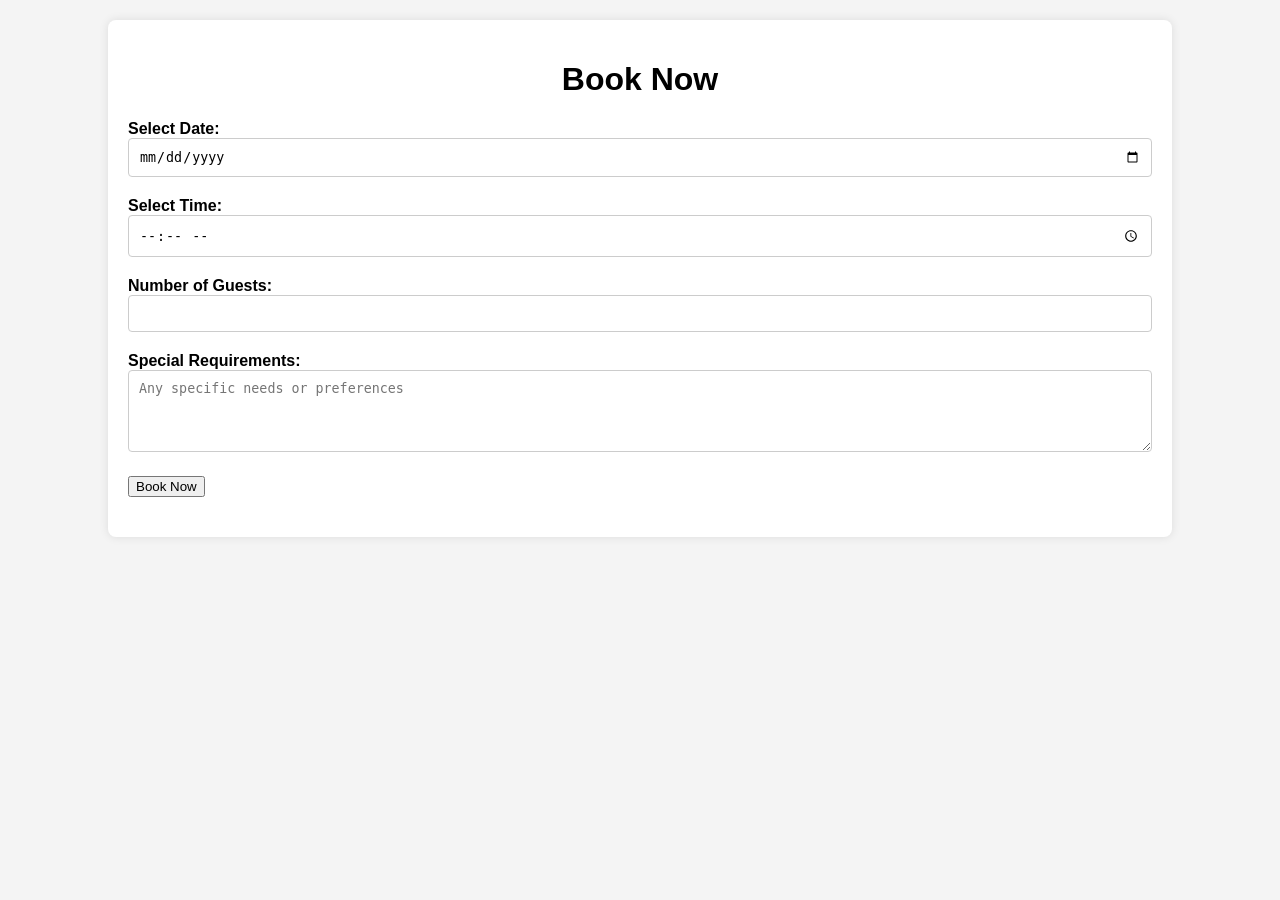
<file: Book.html>
<!DOCTYPE html>
<html lang="en">
<head>
  <meta charset="UTF-8">
  <title>Book Now</title>
  <link rel="stylesheet" href="Book.css">
</head>
<body>
  <div class="container">
    <h1>Book Now </h1>
    <form action="booking_confirmation.php" method="post">
      <div class="form-group">
        <label for="date">Select Date:</label>
        <input type="date" id="date" name="date" required>
      </div>
      <div class="form-group">
        <label for="time">Select Time:</label>
        <input type="time" id="time" name="time" required>
      </div>
      <div class="form-group">
        <label for="guests">Number of Guests:</label>
        <input type="number" id="guests" name="guests" min="1" required>
      </div>
      <div class="form-group">
        <label for="requirements">Special Requirements:</label>
        <textarea id="requirements" name="requirements" rows="4" placeholder="Any specific needs or preferences"></textarea>
      </div>
      <div class="form-group">
        <input type="submit" value="Book Now" onclick="say()">
      <script>
        function say(){
          alert("Booking Confirmed")
        }
      </script>
      </div>
    </form>
  </div>
</body>
</html>
</file>
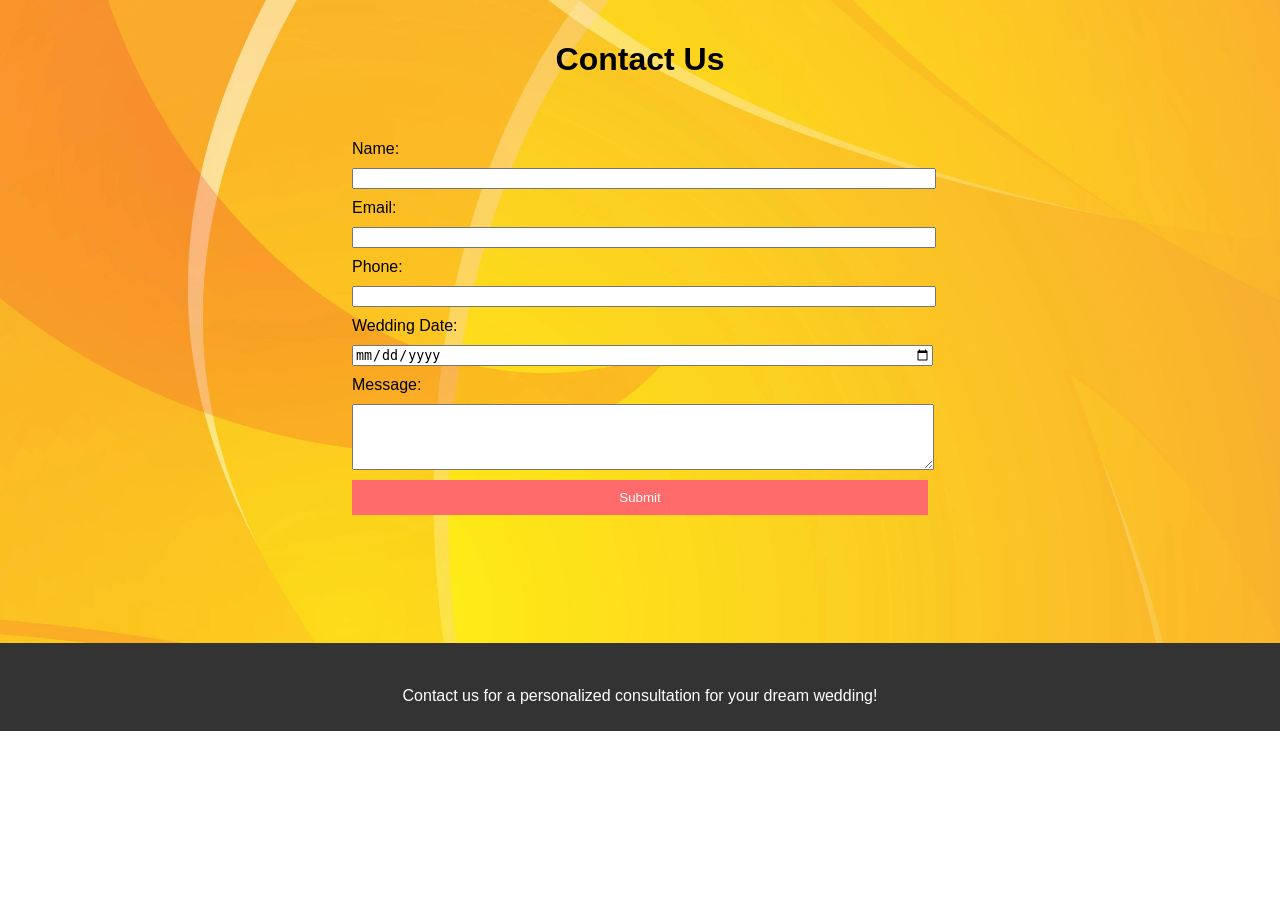
<file: consult.html>
<!DOCTYPE html>
<html lang="en">
<head>
  <meta charset="UTF-8">
  <meta name="viewport" content="width=device-width, initial-scale=1.0">
  <title>Consultation Page</title>
  <link rel="stylesheet" href="consult.css">
</head>
<body>
  <div class="hello">
  <header>
    <h1>Contact Us</h1>
  </header>
  
  <main><div class="card">
    <form action="#">
      <label for="name">Name:</label>
      <input type="text" id="name" name="name" required>
      
      <label for="email">Email:</label>
      <input type="email" id="email" name="email" required>
      
      <label for="phone">Phone:</label>
      <input type="tel" id="phone" name="phone" required>
      
      <label for="date">Wedding Date:</label>
      <input type="date" id="date" name="date" required>
      
      <label for="message">Message:</label>
      <textarea id="message" name="message" rows="4" required></textarea>
      
      <input type="submit" value="Submit" onclick="say()">
      <script>
        function say(){
          alert("Your Response Submited")
        }
      </script>
    </form>
  </div></main>
  
  <br><br><br><br><br><br><footer>
    <br><p>Contact us for a personalized consultation for your dream wedding!</p>
  </footer>
</div></body>
</html>
</file>
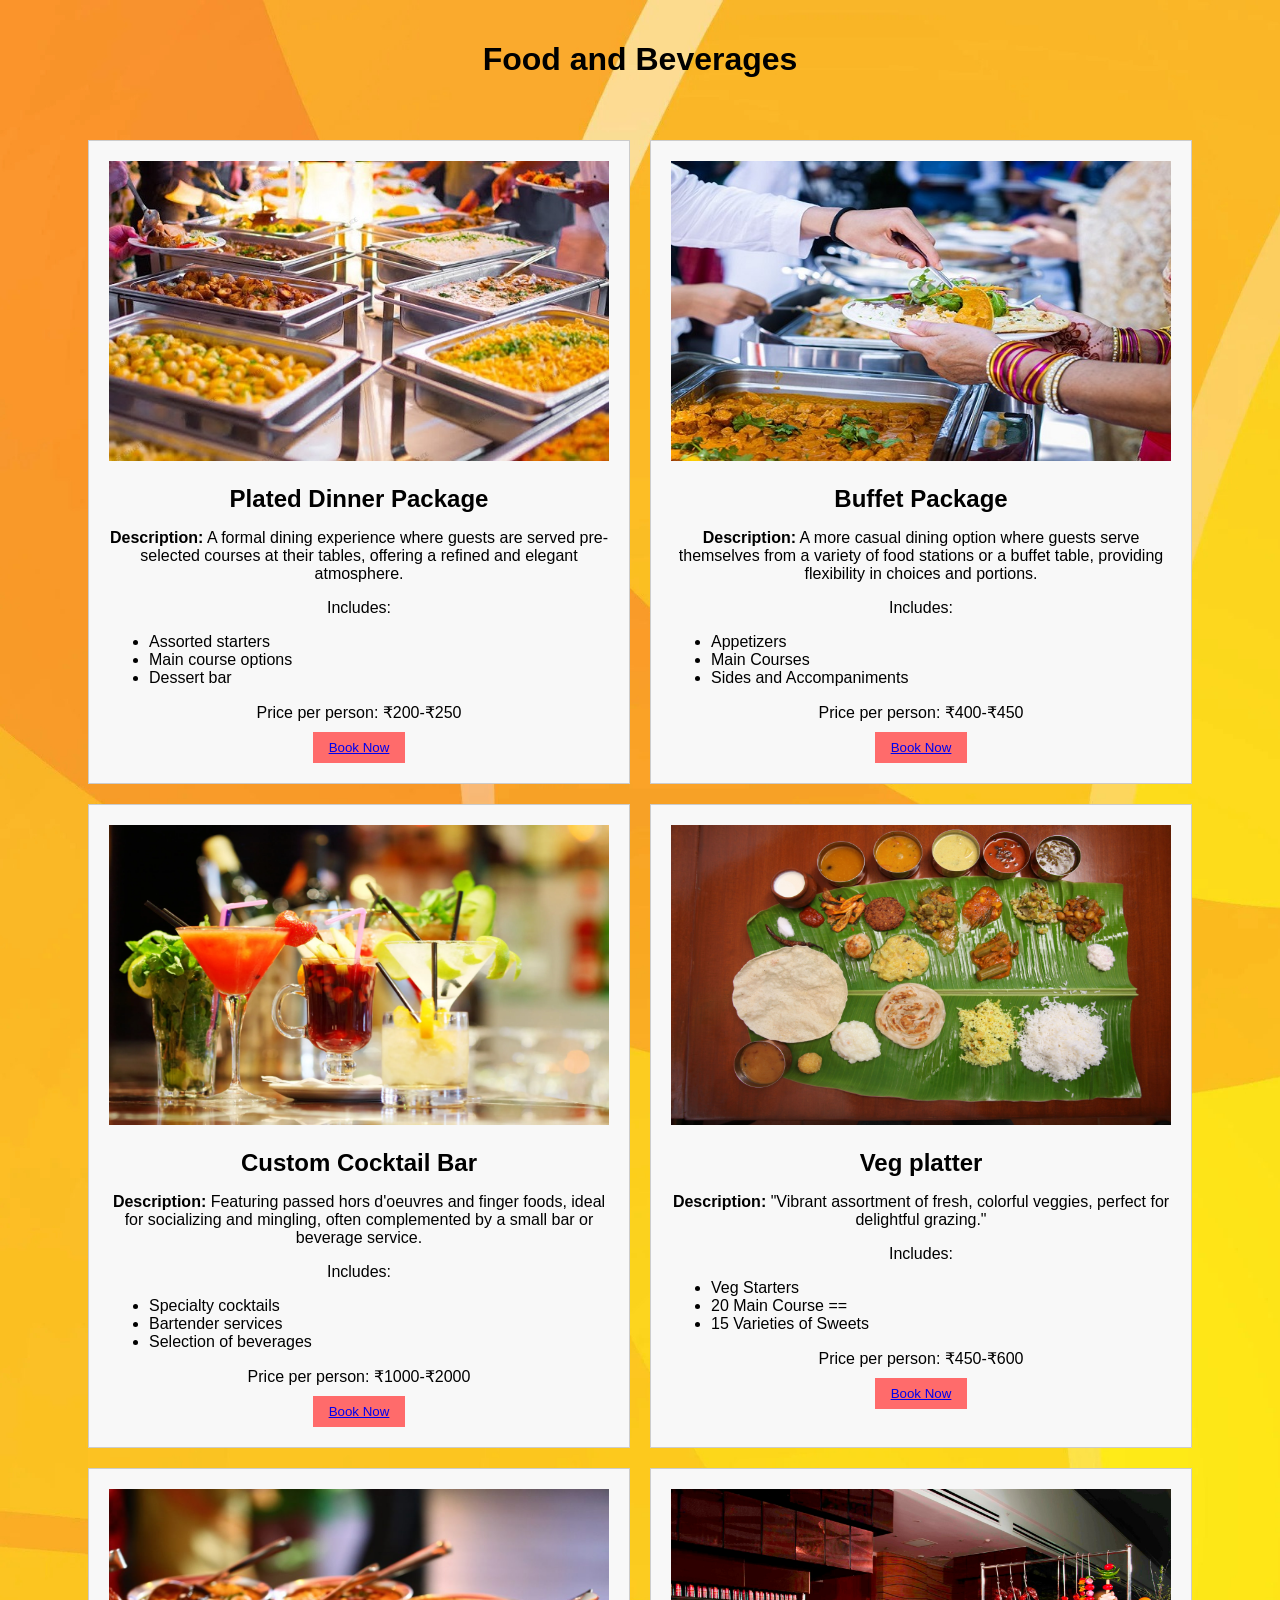
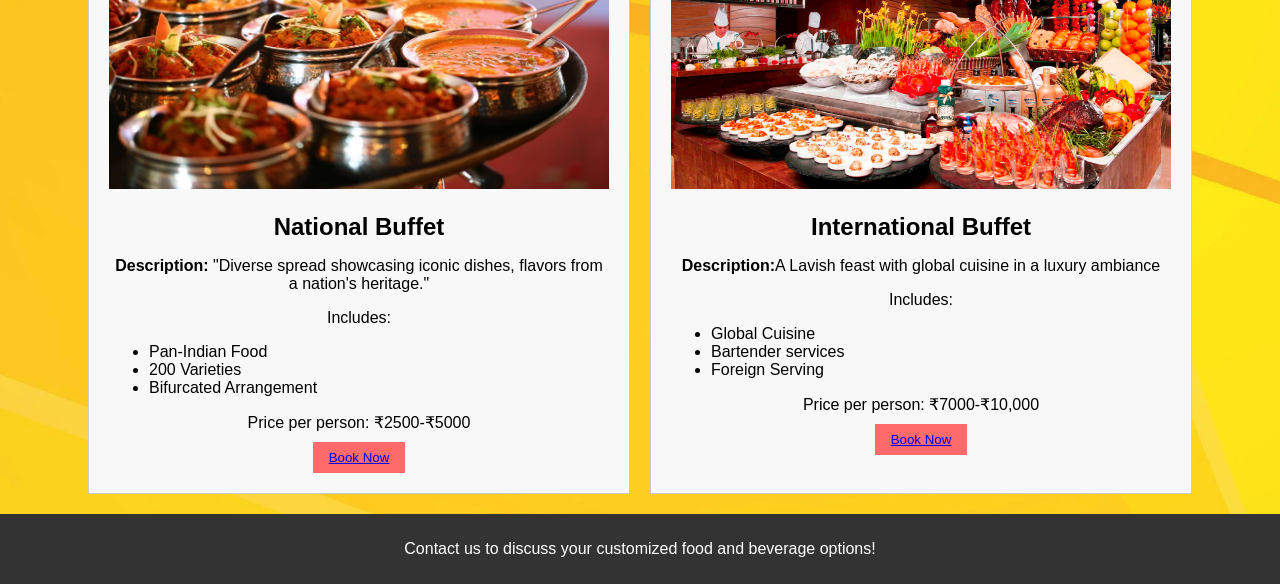
<file: food.html>
<!DOCTYPE html>
<html lang="en">
<head>
  <meta charset="UTF-8">
  <meta name="viewport" content="width=device-width, initial-scale=1.0">
  <title>Food and Beverages</title>
  <link rel="stylesheet" href="food.css">
</head>
<body>
  <header>
    <h1>Food and Beverages</h1>
  </header>
  
  <main class="menu-container">
    <div class="menu-item">
      <img src="f1.jpg" alt="Food Image 1" height="300px" width="500px">
      <h2>Plated Dinner Package</h2>
      <p><b>Description:</b> A formal dining experience where guests are served pre-selected courses at their tables, offering a refined and elegant atmosphere.</p>
      <p>Includes:
        <ul>
          <li>Assorted starters</li>
          <li>Main course options</li>
          <li>Dessert bar</li>
       
        </ul>
      </p>
      <p>Price per person: ₹200-₹250</p>
      <button><a href="Book.html">Book Now</a></button>
    </div>
    
   
    
    <div class="menu-item">
      <img src="f2.jpg" alt="Food Image 2"  height="300px" width="500px">
      <h2>Buffet Package</h2>
      <p><b>Description:</b> A more casual dining option where guests serve themselves from a variety of food stations or a buffet table, providing flexibility in choices and portions.</p>
      <p>Includes:
        <ul>
          <li>Appetizers</li>
          <li>Main Courses</li>
          <li>Sides and Accompaniments</li>
         
        </ul>
      </p>
      <p>Price per person: ₹400-₹450</p>
      <button><a href="Book.html">Book Now</a></button>
    </div>
    
    

    <div class="menu-item">
        <img src="f3.webp" alt="Food Image 2" height="300px" width="500px">
        <h2>Custom Cocktail Bar</h2>
        <p><b>Description:</b> Featuring passed hors d'oeuvres and finger foods, ideal for socializing and mingling, often complemented by a small bar or beverage service.</p>
        <p>Includes:
          <ul>
            <li>Specialty cocktails</li>
            <li>Bartender services</li>
            <li>Selection of beverages</li>
            
          </ul>
        </p>
        <p>Price per person: ₹1000-₹2000</p>
        <button><a href="Book.html">Book Now</a></button>
      </div>


      <div class="menu-item">
        <img src="f4.jpg" alt="Food Image 2" height="300px" width="500px">
        <h2>Veg platter</h2>
        <p><b>Description:</b> "Vibrant assortment of fresh, colorful veggies, perfect for delightful grazing."</p>
        <p>Includes:
          <ul>
            <li>Veg Starters </li>
            <li>20 Main Course ==</li>
            <li>15 Varieties of Sweets</li>
         
          </ul>
        </p>
        <p>Price per person: ₹450-₹600</p>
        <button><a href="Book.html">Book Now</a></button>
      </div>


      <div class="menu-item">
        <img src="f5.jpg" alt="Food Image 2" height="300px" width="500px">
        <h2>National Buffet</h2>
        <p><b>Description:</b> "Diverse spread showcasing iconic dishes, flavors from a nation's heritage."</p>
        <p>Includes:
          <ul>
            <li>Pan-Indian Food</li>
            <li>200 Varieties</li>
            <li>Bifurcated Arrangement</li>
            
          </ul>
        </p>
        <p>Price per person: ₹2500-₹5000</p>
        <button><a href="Book.html">Book Now</a></button>
      </div>



      <div class="menu-item">
        <img src="f6.jpg" alt="Food Image 2" height="300px" width="500px">
        <h2>International Buffet</h2>
        <p><b>Description:</b>A Lavish feast with global cuisine in a luxury ambiance </p>
        <p>Includes:
          <ul>
            <li>Global Cuisine</li>
            <li>Bartender services</li>
            <li>Foreign Serving</li>
            
          </ul>
        </p>
        <p>Price per person: ₹7000-₹10,000</p>
        <button><a href="Book.html">Book Now</a></button>
      </div>
    
  </main>
  
  <footer>
    <p>Contact us to discuss your customized food and beverage options!</p>
  </footer>
</body>
</html>
</file>
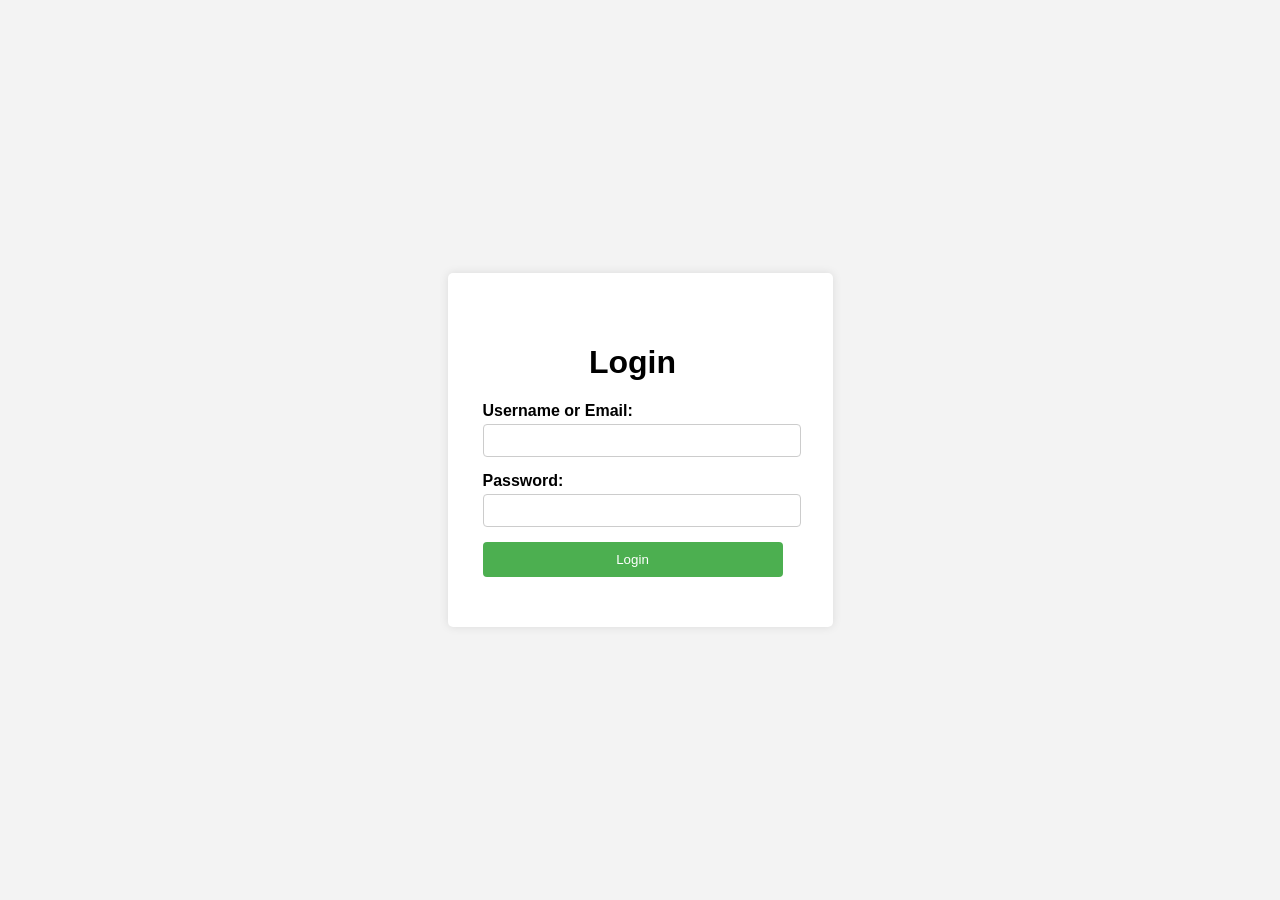
<file: login.html>
<!DOCTYPE html>
<html lang="en">
<head>
  <meta charset="UTF-8">
  <meta name="viewport" content="width=device-width, initial-scale=1.0">
  <title>Login</title>
  <link rel="stylesheet" href="login.css">
</head>
<body>
  <div class="login-container">
    <form class="login-form" action="/authenticate" method="POST">
      <h1>Login</h1>
      <div class="input-group">
        <label for="username">Username or Email:</label>
        <input type="text" id="username" name="username" required>
      </div>
      <div class="input-group">
        <label for="password">Password:</label>
        <input type="password" id="password" name="password" required>
      </div>
      <button type="submit">Login</button>
    </form>
  </div>
</body>
</html>
</file>
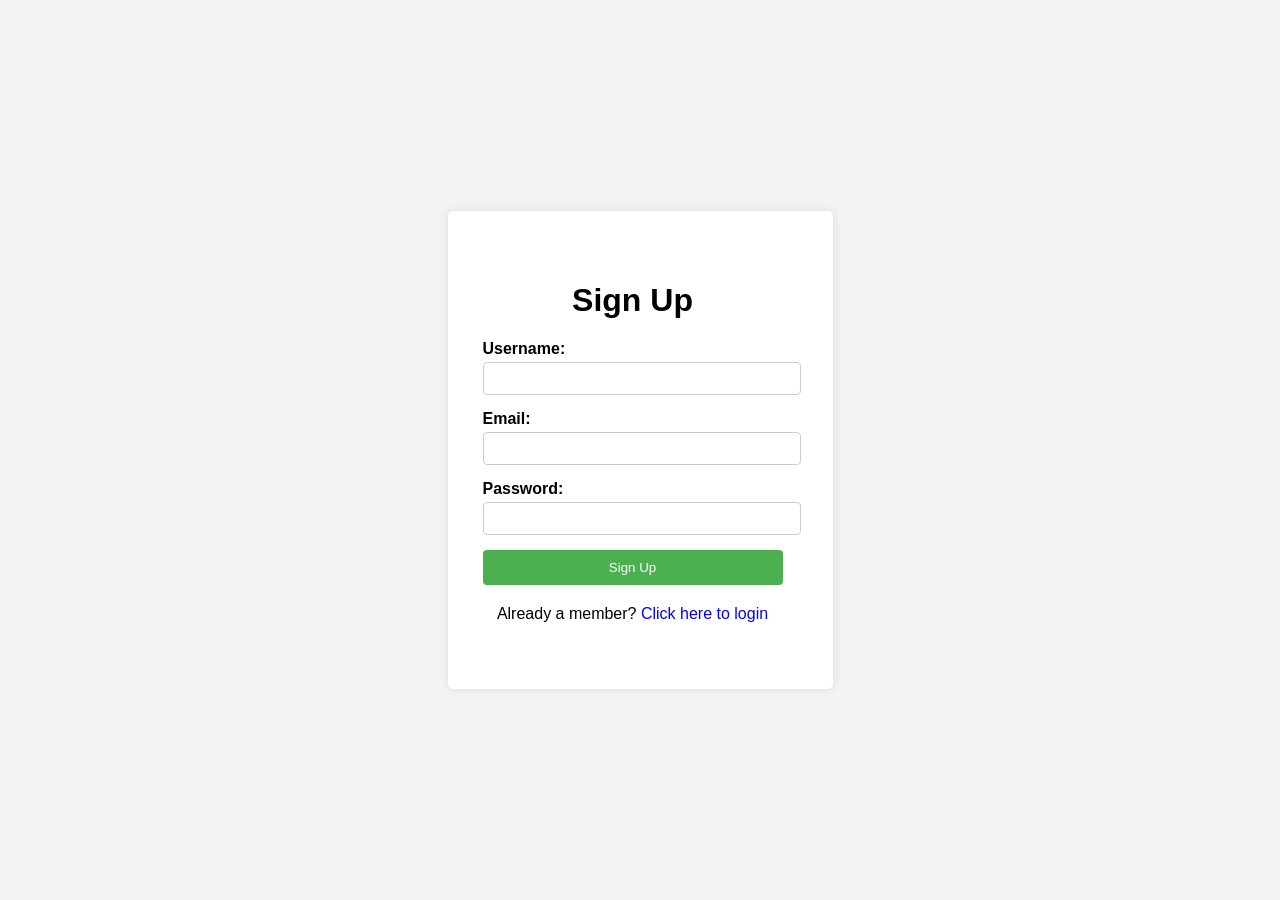
<file: signup.html>
<!DOCTYPE html>
<html lang="en">
<head>
  <meta charset="UTF-8">
  <meta name="viewport" content="width=device-width, initial-scale=1.0">
  <title>Sign Up</title>
  <link rel="stylesheet" href="signup.css">
</head>
<body>
  <div class="signup-container">
    <form class="signup-form" action="/register" method="POST">
      <h1>Sign Up</h1>
      <div class="input-group">
        <label for="username">Username:</label>
        <input type="text" id="username" name="username" required>
      </div>
      <div class="input-group">
        <label for="email">Email:</label>
        <input type="email" id="email" name="email" required>
      </div>
      <div class="input-group">
        <label for="password">Password:</label>
        <input type="password" id="password" name="password" required>
      </div>
      <button type="submit">Sign Up</button>
    </form>
    <div class="login-link">
      <p>Already a member? <a href="login.html">Click here to login</a></p>
    </div>
  </div>
</body>
</html>
</file>
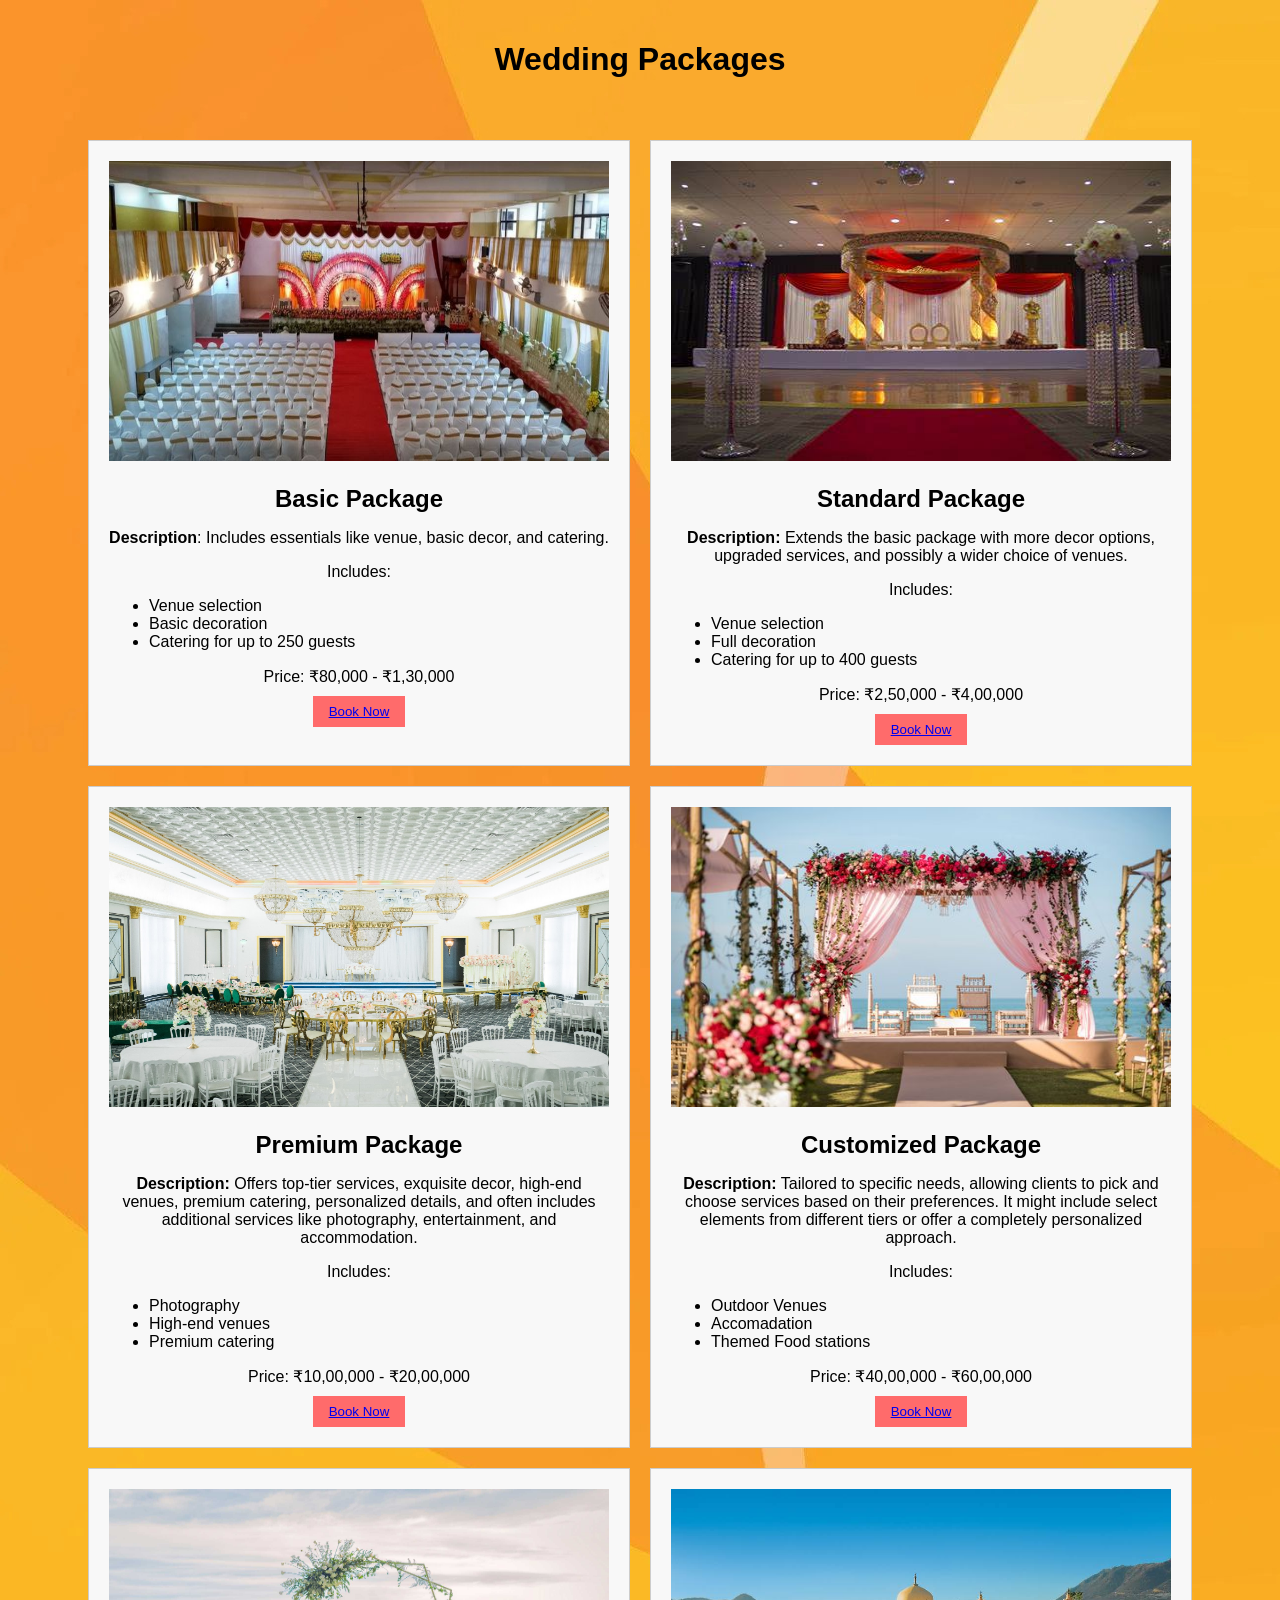
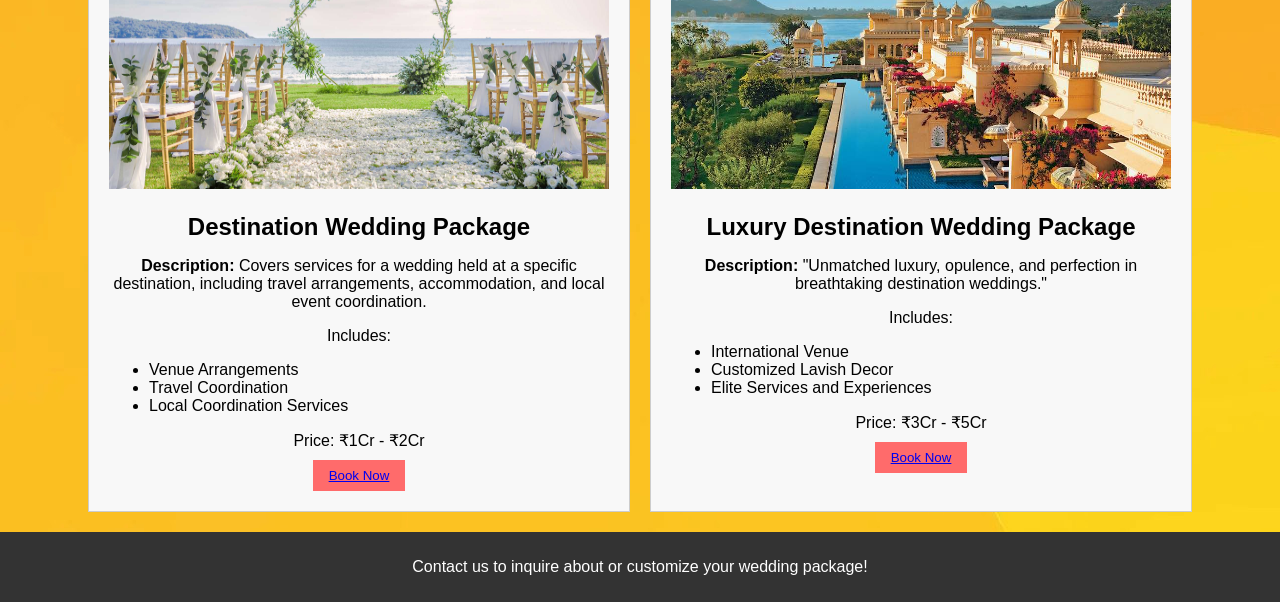
<file: wedding packages.html>
<!DOCTYPE html>
<html lang="en">
<head>
  <meta charset="UTF-8">
  <meta name="viewport" content="width=device-width, initial-scale=1.0">
  <title>Wedding Packages</title>
  <link rel="stylesheet" href="wedding packages.css">
</head>
<body>
  <header>
    <h1>Wedding Packages</h1>
  </header>
  
  <main class="packages-container">
    <div class="package">
      <img src="we1.webp" alt="Essential Package Image" height="300px" width="500px">
      <h2>Basic Package</h2>
      <p><b>Description</b>:  Includes essentials like venue, basic decor, and catering.</p>
      <p>Includes:
        <ul>
          <li>Venue selection</li>
          <li>Basic decoration</li>
          <li>Catering for up to 250 guests</li>
        
        </ul>
      </p>
      <p>Price: ₹80,000 - ₹1,30,000</p>
      <button><a href="Book.html">Book Now</a></button>
    </div>
    
  
    
    <div class="package">
      <img src="we2.jpeg" alt="Premium Package Image" height="300px" width="500px">
      <h2>Standard Package</h2>
      <p><b>Description:</b> Extends the basic package with more decor options, upgraded services, and possibly a wider choice of venues.</p>
      <p>Includes:
        <ul>
          <li>Venue selection</li>
          <li>Full decoration</li>
          <li>Catering for up to 400 guests</li>
         
        </ul>
      </p>
      <p>Price: ₹2,50,000 - ₹4,00,000</p>
      <button><a href="Book.html">Book Now</a></button>
    </div>


    <div class="package">
        <img src="we3.jpg" alt="Premium Package Image" height="300px" width="500px">
        <h2>Premium Package</h2>
        <p><b>Description:</b> Offers top-tier services, exquisite decor, high-end venues, premium catering, personalized details, and often includes additional services like photography, entertainment, and accommodation.</p>
        <p>Includes:
          <ul>
            <li>Photography</li>
            <li> High-end venues</li>
            <li>Premium catering</li>
           
          </ul>
        </p>
        <p>Price: ₹10,00,000 - ₹20,00,000</p>
        <button><a href="Book.html">Book Now</a></button>
      </div>


      <div class="package">
        <img src="we4.jpg" alt="Premium Package Image" height="300" width="500">
        <h2>Customized Package</h2>
        <p><b>Description:</b> Tailored to specific needs, allowing clients to pick and choose services based on their preferences. It might include select elements from different tiers or offer a completely personalized approach.</p>
        <p>Includes:
          <ul>
            <li>Outdoor Venues</li>
            <li>Accomadation</li>
            <li>Themed Food stations</li>
            
          </ul>
        </p>
        <p>Price: ₹40,00,000 - ₹60,00,000</p>
        <button><a href="Book.html">Book Now</a></button>
      </div>


      <div class="package">
        <img src="we5.jpg" alt="Premium Package Image" height="300px" width="500px">
        <h2>Destination Wedding Package</h2>
        <p><b>Description:</b> Covers services for a wedding held at a specific destination, including travel arrangements, accommodation, and local event coordination.</p>
        <p>Includes:
          <ul>
            <li>Venue Arrangements</li>
            <li>Travel Coordination</li>
            <li>Local Coordination Services</li>
           
          </ul>
        </p>
        <p>Price: ₹1Cr - ₹2Cr </p>
        <button><a href="Book.html">Book Now</a></button>
      </div>


      <div class="package">
        <img src="we6.jpg" alt="Premium Package Image" height="300px" width="500px">
        <h2>Luxury Destination Wedding Package</h2>
        <p><b>Description:</b> "Unmatched luxury, opulence, and perfection in breathtaking destination weddings."</p>
        <p>Includes:
          <ul>
            <li> International Venue </li>
            <li>Customized Lavish Decor</li>
            <li>Elite Services and Experiences</li>
           
          </ul>
        </p>
        <p>Price: ₹3Cr - ₹5Cr</p>
        <button><a href="Book.html">Book Now</a></button >
        
      </div>
    
   
    
  </main>
  
  <footer>
    <p>Contact us to inquire about or customize your wedding package!</p>
  </footer>
</body>
</html>
</file>
<file: Book.css>
body {
    font-family: Arial, sans-serif;
    background-color: #f4f4f4;
    margin: 0;
    padding: 0;
  }
  
  .container {
    width: 80%;
    margin: 20px auto;
    background-color: #fff;
    padding: 20px;
    border-radius: 8px;
    box-shadow: 0 0 10px rgba(0, 0, 0, 0.1);
  }
  
  h1 {
    text-align: center;
  }
  
  .form-group {
    margin-bottom: 20px;
  }
  
  label {
    font-weight: bold;
  }
  
  input[type="date"],
  input[type="time"],
  input[type="number"],
  textarea {
    width: 100%;
    padding: 10px;
    border-radius: 4px;
    border: 1px solid #ccc;
    box-sizing: border-box;
  }
  
  button {
    padding: 10px 20px;
    background-color: #4285f4;
    color: #fff;
    border: none;
    border-radius: 4px;
    cursor: pointer;
    font-size: 16px;
  }
  
  button:hover {
    background-color: #3367d6;
  }
</file>
<file: consult.css>
body {
    font-family: Arial, sans-serif;
    margin: 0;
    padding: 0;
  }
  
  header {
    
    text-align: center;
    padding: 20px 0;
  }
  
  main {
    width: 45vw;
    margin: 20px auto;
  }
  
  form {
    display: grid;
    grid-gap: 10px;
  }
  
  label,
  input,
  textarea {
    width: 100%;
  }
  
  input[type="submit"] {
    background-color: #ff6b6b;
    color: white;
    border: none;
    padding: 10px 20px;
    cursor: pointer;
  }
  
  input[type="submit"]:hover {
    background-color: #e74c3c;
  }
  
  footer {
    background-color: #333;
    color: white;
    text-align: center;
    padding: 10px 0;
  }

.hello{
  background-image: url(c1.jpg);
  background-size: cover;
}
</file>
<file: food.css>
body {
    font-family: Arial, sans-serif;
    margin: 0;
    padding: 0;
  }
  
  header {
    
    text-align: center;
    padding: 20px 0;
  }
  
  main.menu-container {
    display: flex;
    flex-wrap: wrap;
    justify-content: center;
    gap: 20px;
    padding: 20px;
  }
  
  .menu-item {
    border: 1px solid #ccc;
    background-color: #f8f8f8;
    padding: 20px;
    width: 500px;
    text-align: center;
    
  }
  .menu-item:hover{
    background-color: rgb(255, 192, 98);
  }
  
  .menu-item h2 {
    font-size: 24px;
    margin-bottom: 10px;
  }
  
  .menu-item p {
    font-size: 16px;
    margin-bottom: 10px;
  }
  
  .menu-item ul {
    text-align: left;
    margin-bottom: 10px;
  }
  
  .menu-item button {
    background-color: #ff6b6b;
    color: white;
    border: none;
    padding: 8px 16px;
    cursor: pointer;
    transition: background-color 0.3s ease;
  }
  
  .menu-item button:hover {
    background-color: #e74c3c;
  }
  
  footer {
    background-color: #333;
    color: white;
    text-align: center;
    padding: 10px 0;
  }
  body{
    background-image: url(c1.jpg);
    background-size: cover;
  }
</file>
<file: login.css>
/* Global styles */
body {
    font-family: Arial, sans-serif;
    margin: 0;
    padding: 0;
    display: flex;
    justify-content: center;
    align-items: center;
    height: 100vh;
    background-color: #f3f3f3;
  }
  
  .login-container {
    width: 300px;
    background-color: #fff;
    padding: 50px;
    padding-left: 35px;
    border-radius: 5px;
    border-radius: 5px;
    box-shadow: 0 0 10px rgba(0, 0, 0, 0.1);
  }
  
  .login-form {
    display: flex;
    flex-direction: column;
  }
  
  h1 {
    text-align: center;
  }
  
  .input-group {
    margin-bottom: 15px;
  }
  
  label {
    font-weight: bold;
  }
  
  input[type="text"],
  input[type="password"] {
    width: 100%;
    padding: 8px;
    margin-top: 4px;
    border-radius: 4px;
    border: 1px solid #ccc;
  }
  
  button {
    background-color: #4caf50;
    color: white;
    border: none;
    padding: 10px;
    border-radius: 4px;
    cursor: pointer;
    transition: background-color 0.3s ease;
  }
  
  button:hover {
    background-color: #45a049;
  }
</file>
<file: signup.css>
/* Global styles */
body {
  font-family: Arial, sans-serif;
  margin: 0;
  padding: 0;
  display: flex;
  justify-content: center;
  align-items: center;
  height: 100vh;
  background-color: #f3f3f3;
}

.signup-container {
  width: 300px;
  background-color: #fff;
  padding: 50px;
  padding-left: 35px;
  border-radius: 5px;
  box-shadow: 0 0 10px rgba(0, 0, 0, 0.1);
}

.signup-form {
  display: flex;
  flex-direction: column;
}

h1 {
  text-align: center;
}

.input-group {
  margin-bottom: 15px;
}

label {
  font-weight: bold;
}

input[type="text"],
input[type="email"],
input[type="password"] {
  width: 100%;
  padding: 8px;
  margin-top: 4px;
  border-radius: 4px;
  border: 1px solid #ccc;
}

button {
  background-color: #4caf50;
  color: white;
  border: none;
  padding: 10px;
  border-radius: 4px;
  cursor: pointer;
  transition: background-color 0.3s ease;
}

button:hover {
  background-color: #45a049;
}

.login-link {
  text-align: center;
  margin-top: 20px;
}

.login-link a {
  color: blue;
  text-decoration: none;
}

.login-link a:hover {
  text-decoration: underline;
}
</file>
<file: wedding packages.css>
/* Global styles */
body {
    font-family: Arial, sans-serif;
    margin: 0;
    padding: 0;
  }
  
  header {
    
    text-align: center;
    padding: 20px 0;
  }
  
  main.packages-container {
    display: flex;
    flex-wrap: wrap;
    justify-content: center;
    gap: 20px;
    padding: 20px;
  }
  
  .package {
    border: 1px solid #ccc;
    padding: 20px;
    width: 500px;
    text-align: center;
    background-color: #f8f8f8;
  }
  
  .package h2 {
    font-size: 24px;
    margin-bottom: 10px;
  }
  
  .package p {
    font-size: 16px;
    margin-bottom: 10px;
  }
  
  .package ul {
    text-align: left;
    margin-bottom: 10px;
  }
  
  .package button {
    background-color: #ff6b6b;
    color: white;
    border: none;
    padding: 8px 16px;
    cursor: pointer;
    transition: background-color 0.3s ease;
  }
  
  .package button:hover {
    background-color: #e74c3c;
  }
  
  footer {
    background-color: #333;
    color: white;
    text-align: center;
    padding: 10px 0;
  }
  .package:hover{
    background-color: rgb(255, 192, 98);
  }
  body{
    background-image: url(c1.jpg);
  }
</file>
